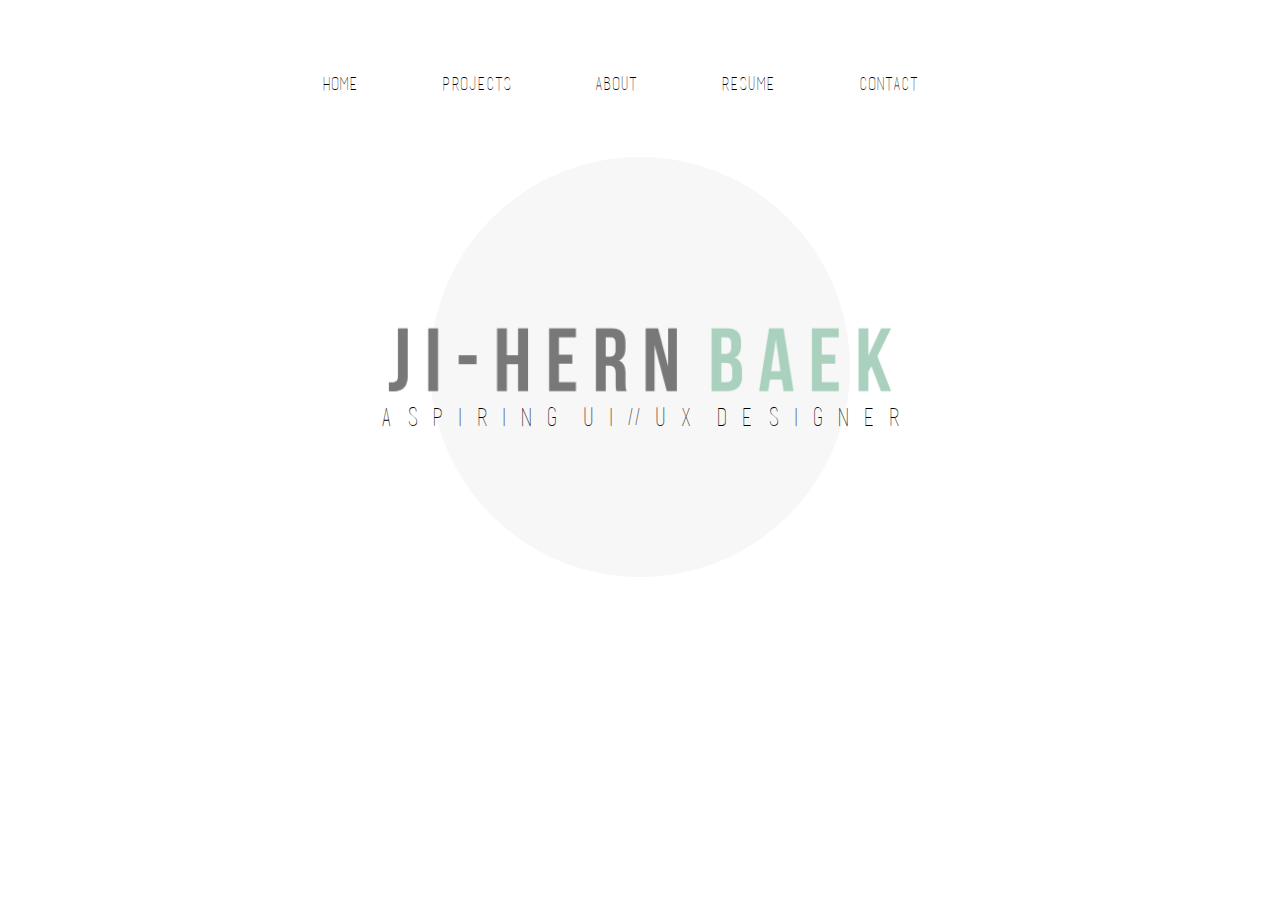
<file: index.html>
<!DOCTYPE html>
<html>
<head>
	<link rel = "stylesheet" type = "text/css" href = "Style/style.css">
	<link href='http://www.dafont.com/basic-title-font.font' rel='stylesheet' type='text/css'>
	<link href='http://www.dafont.com/bebas-neue.font' rel='stylesheet' type='text/css'>
	<title>Ji-hern Baek - UI/UX Designer</title>
</head>
<body>

<div id = "navi">
	<ul>
		<li><a href="index.html" id = "Home">HOME</a></li>
		<li><a href="Projects/projects.html" id = "Projects">PROJECTS</a></li>
		<li><a href="About/about.html" id = "About">ABOUT</a></li>
		<li><a href="https://dochub.com/ji-hernbaek/VbPpJe/ji-hern_resume?mode=view" target="_blank" id = "Resume">RESUME</a></li>
		<li><a href="mailto:jgbaek@berkeley.edu" id = "Contact">CONTACT</a></li>
	</ul>
</div>

<div id = "center-piece">
	<div id = "name">
<!-- 		<h1 id = "first-name">J i - h e r n</h1>
		<h1 id = "last-name">B a e k </h1> -->
		<img id = "name-img" src="name.png">
	</div>
	<div id = "description">
		<p id = "d1">A S P I R I N G</p>
		<p id = "d2">U I // U X</p>	
		<p id = "d3">D E S I G N E R</p>
	</div>
	<div id = "circle"></div>
</div>

</body>
</html>
</file>
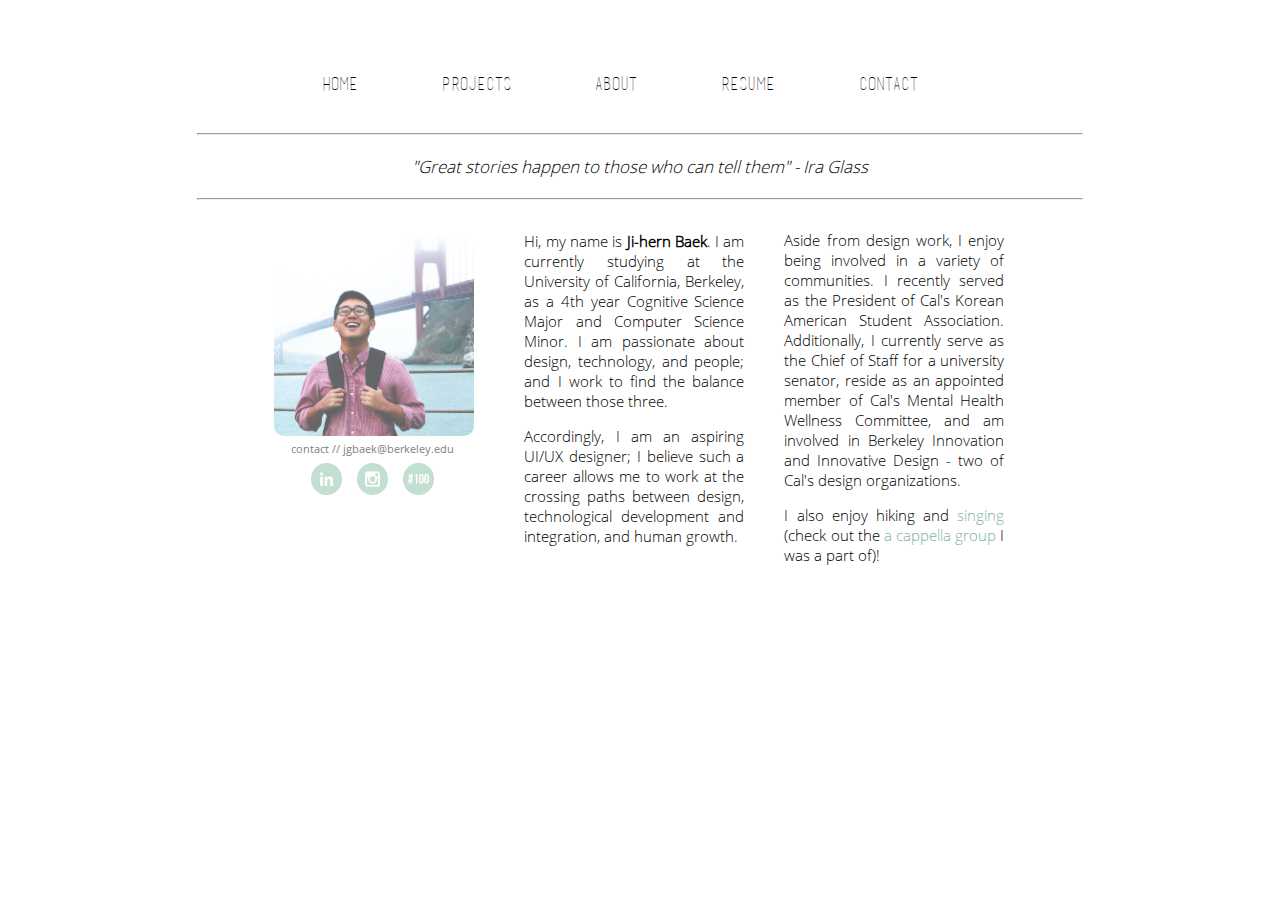
<file: About/about.html>
<!DOCTYPE html>
<html>
<head>
	<link rel = "stylesheet" type = "text/css" href = "../Style/style.css">
	<title>Ji-hern Baek - About</title>
</head>
<body>

<div id = "navi">
	<ul>
		<li><a href="http://www.jihern.com" id = "Home">HOME</a></li>
		<li><a href="../Projects/projects.html" id = "Projects">PROJECTS</a></li>
		<li><a href="../About/about.html" id = "About">ABOUT</a></li>
		<li><a href="https://dochub.com/ji-hernbaek/VbPpJe/ji-hern_resume?mode=view" target="_blank" id = "Resume">RESUME</a></li>
		<li><a href="mailto:jgbaek@berkeley.edu" id = "Contact">CONTACT</a></li>
	</ul>

<hr class="line-1">
<p id="quote"><i>"Great stories happen to those who can tell them" - Ira Glass</i></p>
<hr class="line-2">
<div id = "about-me">
	<div id = "socialmedia">
		<img id = "profile-picture" src = "../About/portfolio.png">
		<p id="contact">contact // jgbaek@berkeley.edu</p>		
		<a target="_blank" href="https://www.linkedin.com/in/jihernbaek"><img id = "linkedin" src = "../About/LinkedIn.png"></a>
		<a target="_blank" href="https://instagram.com/jihern"><img id = "instagram" src = "../About/Instagram.png"></a>
		<a target="_blank" href="https://instagram.com/jbaek100"><img id = "instagram-2" src = "../About/Instagram-2.png"></a>
	</div>	
	<p id = "column-11">Hi, my name is <strong>Ji-hern Baek</strong>. I am currently studying at the University of California, Berkeley, as a 4th year Cognitive Science Major and Computer Science Minor. I am passionate about design, technology, and people; and I work to find the balance between those three.</p>
	<p id = "column-12">Accordingly, I am an aspiring UI/UX designer; I believe such a career allows me to work at the crossing paths between design, technological development and integration, and human growth.</p>
	<p id = "column-21">Aside from design work, I enjoy being involved in a variety of communities. I recently served as the President of Cal's Korean American Student Association. Additionally, I currently serve as the Chief of Staff for a university senator, reside as an appointed member of Cal's Mental Health Wellness Committee, and am involved in Berkeley Innovation and Innovative Design - two of Cal's design organizations.</p>
	<p id = "column-22">I also enjoy hiking and <a target="_blank" href="https://youtube.com/baekversion">singing</a> (check out the <a target="_blank" href="https://www.facebook.com/artistsinresonanceacappella?fref=ts">a cappella group</a> I was a part of)!</p>
</div>

</body>
</html>
</file>
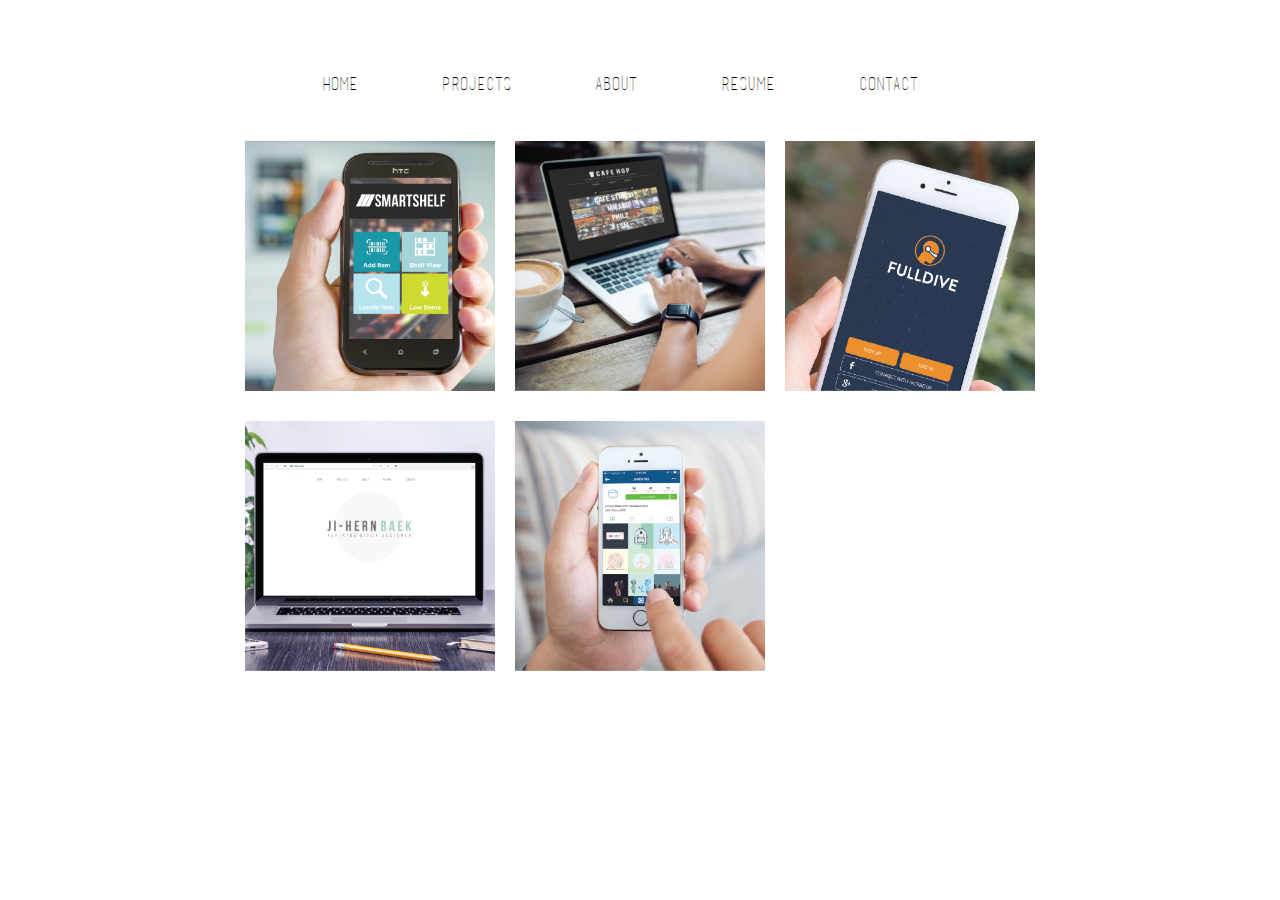
<file: Projects/projects.html>
<!DOCTYPE html>
<html>
<head>
	<link rel = "stylesheet" type = "text/css" href = "../Style/style.css">
	<link href='http://www.dafont.com/basic-title-font.font' rel='stylesheet' type='text/css'>
	<link href='http://www.dafont.com/bebas-neue.font' rel='stylesheet' type='text/css'>
	<script language="javascript" type="text/javascript" src="../Scripts/jquery-2.1.4.js"></script>
	<script src="../Scripts/script.js"></script>

	<title>Ji-hern Baek - Projects</title>
</head>
<body>

<div id = "navi">
	<ul>
		<li><a href="http://www.jihern.com" id = "Home">Home</a></li>
		<li><a href="../Projects/projects.html" id = "Projects">Projects</a></li>
		<li><a href="../About/about.html" id = "About">About</a></li>
		<li><a href="https://dochub.com/ji-hernbaek/VbPpJe/ji-hern_resume?mode=view" target="_blank" id = "Resume">Resume</a></li>
		<li><a href="mailto:jgbaek@berkeley.edu" id = "Contact">Contact</a></li>
	</ul>
</div>

<div id="projects-1">
 	<div class = "image-wrapper3">
 		<a id ="SmartShelf-link" href="../Projects/Templates/smartshelf.html"><img id = "SmartShelf" src = "../Projects/SmartShelf.png"><div id="text-smart">SmartShelf<p class="descriptor">UX Design, Interaction Design</p></div></a>
 	</div>
 	<div class = "image-wrapper2">
 		<a id ="CafeHop-link" href="../Projects/Templates/cafehop.html"><img id = "CafeHop" src = "../Projects/CafeHop.png"><div id="text-cafe">Cafe Hop<p class="descriptor">UX Design, Front End Development</p></div></a>
 	</div>
 	<div class = "image-wrapper1">
 		<a id ="fulldive-link" href="../Projects/Templates/fulldive.html"><img id = "Fulldive" src = "../Projects/Fulldive.png"><div id ="text-full">FullDive<p class="descriptor">UX Design, Visual Design</p></div></a>
 	</div>
 	<div class = "image-wrapper5">
 		<a id ="personal-link" href="../Projects/Templates/personal.html"><img id = "personal" src = "../Projects/Website.png"><div id="text-personal">Portfolio<p class="descriptor">UX Design, Front End Development</p></div></a>
 	</div>
	<div class = "image-wrapper4">
 		<a id ="100day-link" href="../Projects/Templates/days.html"><img id = "100day" src = "../Projects/100Day.png"><div id="text-100">100Day<p class="descriptor">Visual Design</p></div></a>
 	</div> 	
</div>


</body>
</html>
</file>
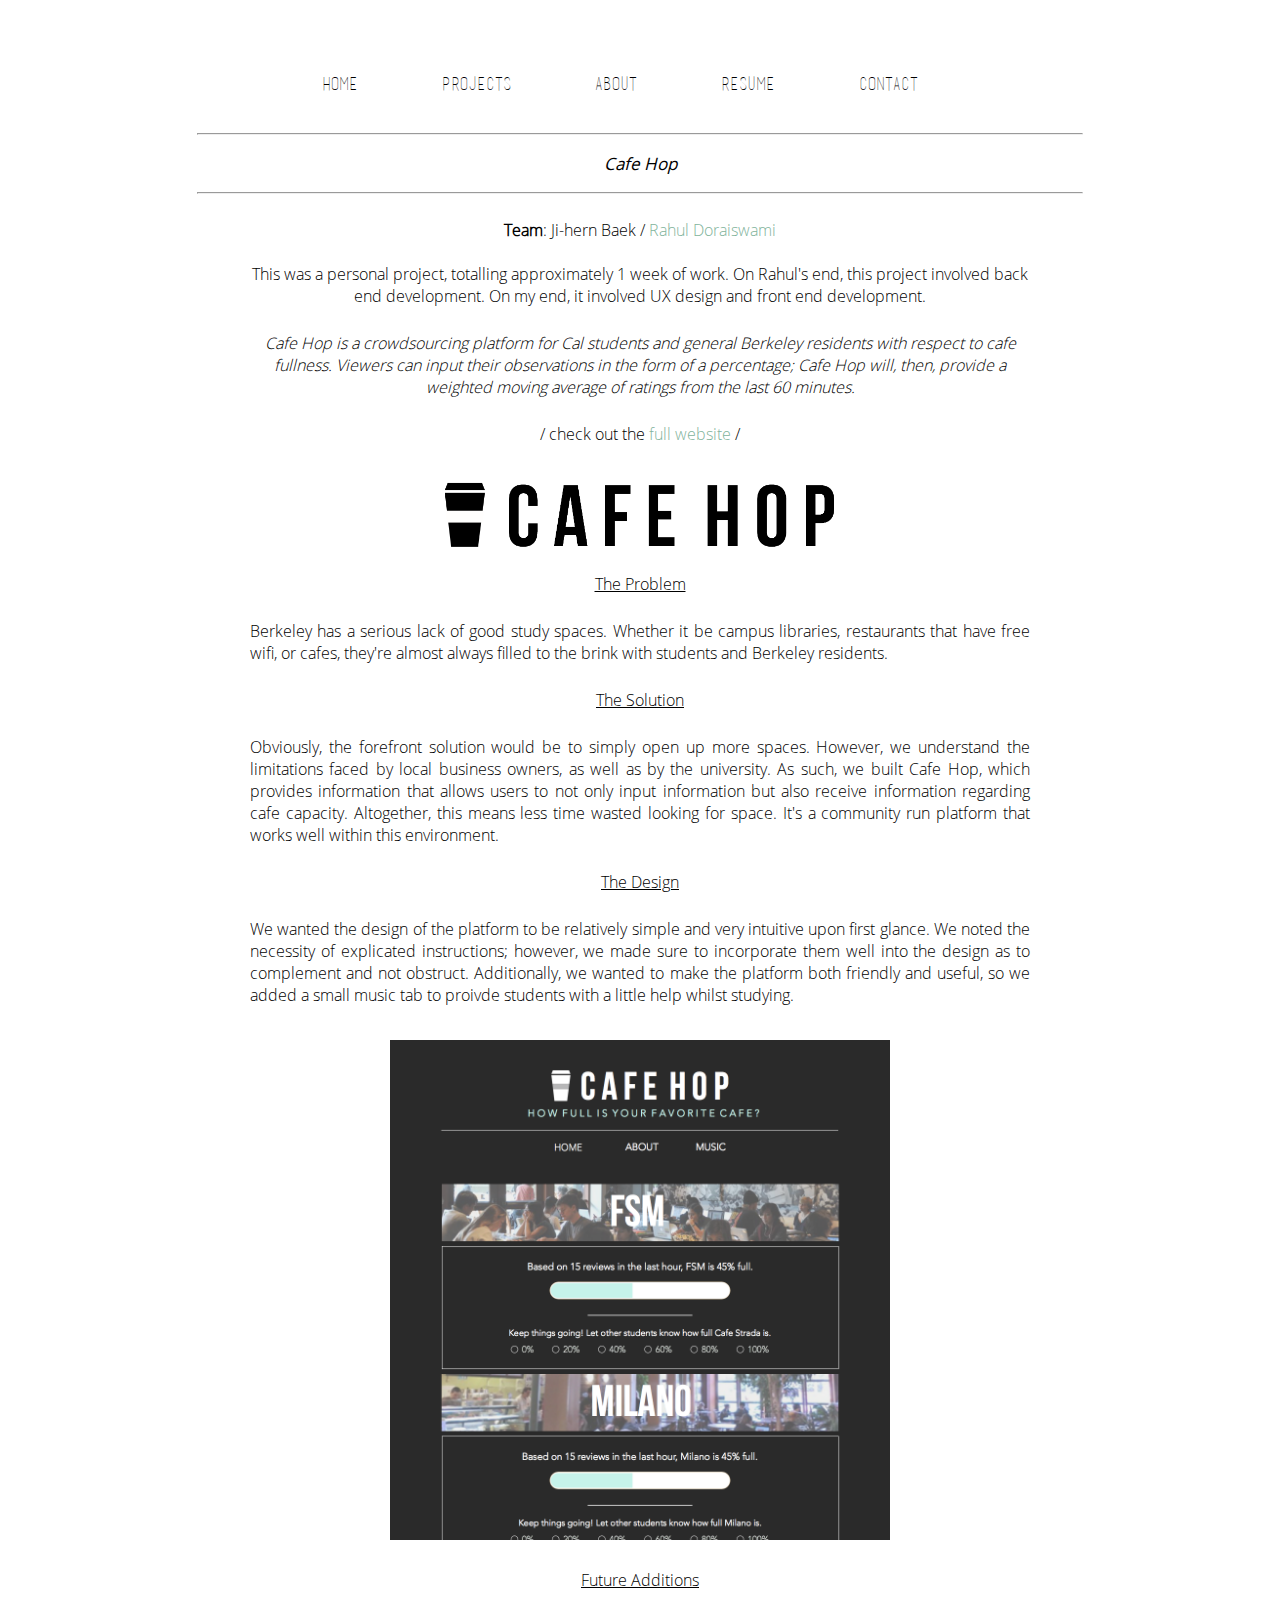
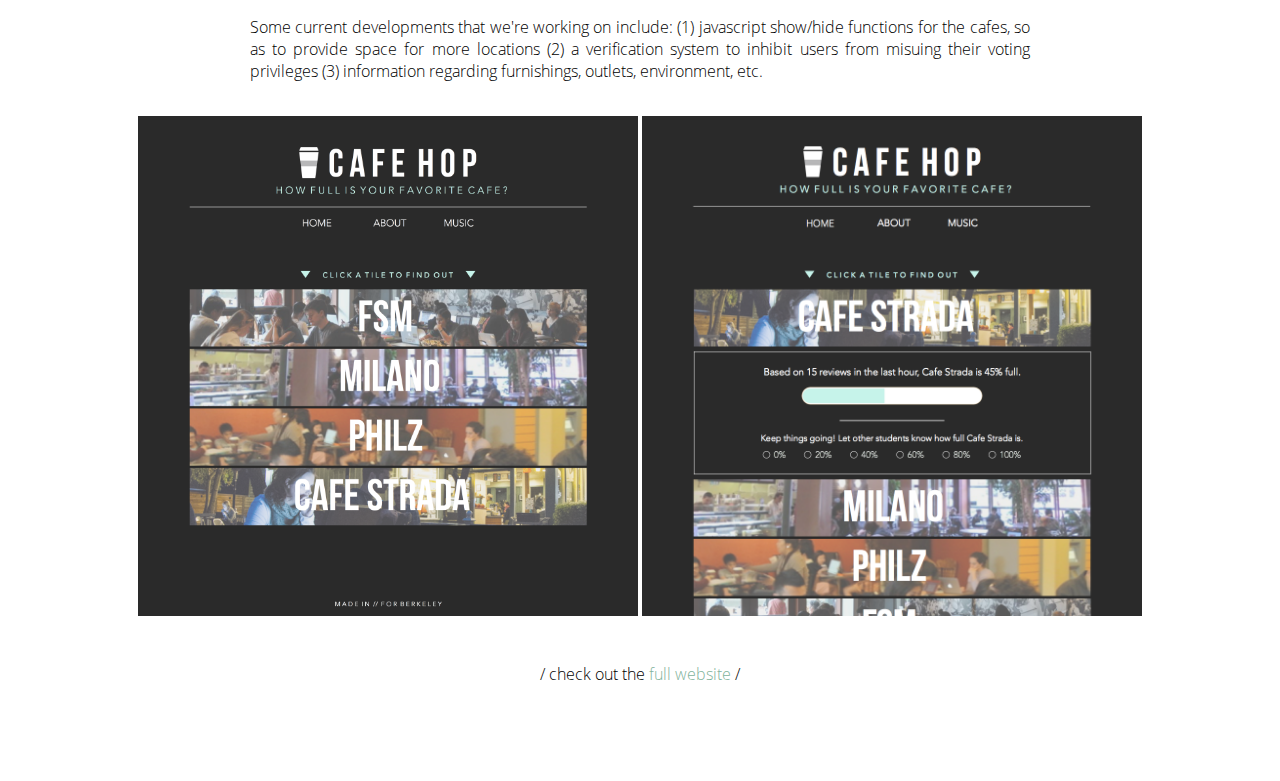
<file: Projects/Templates/cafehop.html>
<!DOCTYPE html>
<html>
<head>
	<link rel = "stylesheet" type = "text/css" href = "../../Style/style.css">
	<link href='http://www.dafont.com/basic-title-font.font' rel='stylesheet' type='text/css'>
	<link href='http://www.dafont.com/bebas-neue.font' rel='stylesheet' type='text/css'>
	<title>Ji-hern Baek - Cafe Hop</title>
</head>
<body>

<div id = "navi">
	<ul>
		<li><a href="http://www.jihern.com" id = "Home">Home</a></li>
		<li><a href="../../Projects/projects.html" id = "Projects">Projects</a></li>
		<li><a href="../../About/about.html" id = "About">About</a></li>
		<li><a href="https://dochub.com/ji-hernbaek/VbPpJe/ji-hern_resume?mode=view" target="_blank" id = "Resume">RESUME</a></li>
		<li><a href="mailto:jgbaek@berkeley.edu" id = "Contact">Contact</a></li>
	</ul>
</div>
<!-- 
<div class = "back">
	<a class ="back-button" href ="../../Projects/projects.html">BACK</a>
</div>
 -->

<hr class="line-1">
<!--  	<a class="back-link" href="../../Projects/projects.html">back</a>	
 --> 	<p class="project-title"><i>Cafe Hop</i></p>
<hr class="line-2">

<p class="body-cafe"><b>Team</b>: Ji-hern Baek / <a target="_blank" href="https://www.linkedin.com/in/rahuldoraiswami">Rahul Doraiswami</a><br><br>This was a personal project, totalling approximately 1 week of work. On Rahul's end, this project involved back end development. On my end, it involved UX design and front end development.</p>
<p class="body-cafe"><i>Cafe Hop is a crowdsourcing platform for Cal students and general Berkeley residents with respect to cafe fullness. Viewers can input their observations in the form of a percentage; Cafe Hop will, then, provide a weighted moving average of ratings from the last 60 minutes.</i></p>

<p class="body-cafe">/ check out the <a target="_blank" href="http://www.cafehopberkeley.com">full website</a> /</p>

<br>
<div id="product-shot">
	<img class ="ch-shots-1" src="../Templates/Images/Cafe Hop Logo.png">
</div>

<p class="body-cafe"><u>The Problem</u></p>
<p class="body-cafe2">Berkeley has a serious lack of good study spaces. Whether it be campus libraries, restaurants that have free wifi, or cafes, they're almost always filled to the brink with students and Berkeley residents.</p>

<p class="body-cafe"><u>The Solution</u></p>
<p class="body-cafe2">Obviously, the forefront solution would be to simply open up more spaces. However, we understand the limitations faced by local business owners, as well as by the university. As such, we built Cafe Hop, which provides information that allows users to not only input information but also receive information regarding cafe capacity. Altogether, this means less time wasted looking for space. It's a community run platform that works well within this environment.</p>

<p class="body-cafe"><u>The Design</u></p>
<p class="body-cafe2">We wanted the design of the platform to be relatively simple and very intuitive upon first glance. We noted the necessity of explicated instructions; however, we made sure to incorporate them well into the design as to complement and not obstruct. Additionally, we wanted to make the platform both friendly and useful, so we added a small music tab to proivde students with a little help whilst studying.</p>
<br>
<div id="product-shot">
	<img class ="ch-shots" src="../Templates/Images/Cafe Hop Current.png">
</div>

<p class="body-cafe"><u>Future Additions</u></p>
<p class="body-cafe2">Some current developments that we're working on include: (1) javascript show/hide functions for the cafes, so as to provide space for more locations (2) a verification system to inhibit users from misuing their voting privileges (3) information regarding furnishings, outlets, environment, etc.</p>
<br>
<div id="product-shot">
	<img class ="ch-shots" src="../Templates/Images/Cafe Hop Future 1.png">
	<img class ="ch-shots" src="../Templates/Images/Cafe Hop Future 2.png">
</div>

<br>
<p class="body-cafe">/ check out the <a target="_blank" href="http://www.cafehopberkeley.com">full website</a> /</p>

<br><br><br><br>

</body>
</html>
</file>
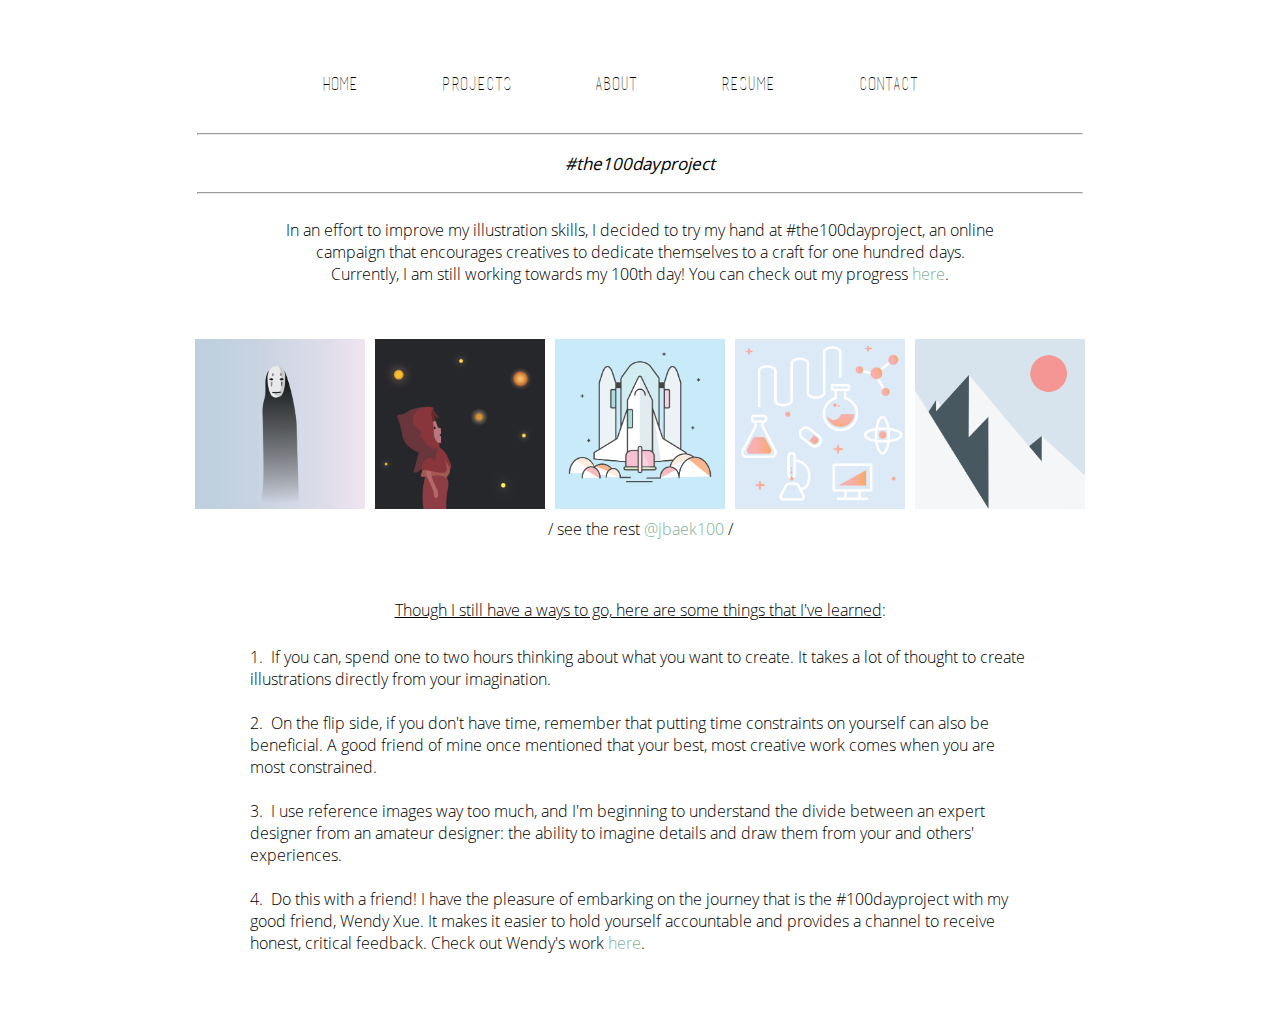
<file: Projects/Templates/days.html>
<!DOCTYPE html>
<html>
<head>
	<link rel = "stylesheet" type = "text/css" href = "../../Style/style.css">
	<link href='http://www.dafont.com/basic-title-font.font' rel='stylesheet' type='text/css'>
	<link href='http://www.dafont.com/bebas-neue.font' rel='stylesheet' type='text/css'>
	<title>Ji-hern Baek - 100day</title>
</head>
<body>

<div id = "navi">
	<ul>
		<li><a href="http://www.jihern.com" id = "Home">Home</a></li>
		<li><a href="../../Projects/projects.html" id = "Projects">Projects</a></li>
		<li><a href="../../About/about.html" id = "About">About</a></li>
		<li><a href="https://dochub.com/ji-hernbaek/VbPpJe/ji-hern_resume?mode=view" target="_blank" id = "Resume">RESUME</a></li>
		<li><a href="mailto:jgbaek@berkeley.edu" id = "Contact">Contact</a></li>
	</ul>
</div>
<!-- 
<div class = "back">
	<a class ="back-button" href ="../../Projects/projects.html">BACK</a>
</div>
 -->

<hr class="line-1">
<!--  	<a class="back-link" href="../../Projects/projects.html">back</a>	
 --> 	<p class="project-title"><i>#the100dayproject</i></p>
<hr class="line-2">

<p class="body-100">In an effort to improve my illustration skills, I decided to try my hand at #the100dayproject, an online campaign that encourages creatives to dedicate themselves to a craft for one hundred days. Currently, I am still working towards my 100th day! You can check out my progress <a target="_blank" href="https://www.instagram.com/jbaek100">here</a>.</p>
<br>

<div id="picture-row">
	<a target="_blank" href="https://instagram.com/p/7T4j68tWLz/"><img class ="pictures-100" src="../Templates/Images/No Face.png"></a>
	<a target="_blank" href="https://instagram.com/p/7ZHvv8NWKt/"><img class ="pictures-100" src="../Templates/Images/Grave of the Fireflies.png"></a>
	<a target="_blank" href="https://instagram.com/p/7r1QxgtWHX/"><img class ="pictures-100" src="../Templates/Images/Rocket.png"></a>
	<a target="_blank" href="https://instagram.com/p/74qolotWFu/"><img class ="pictures-100" src="../Templates/Images/STEM.png"></a>
	<a target="_blank" href="https://instagram.com/p/77OiE1NWIU/"><img class ="pictures-100" src="../Templates/Images/Mountains.png"></a>
</div>

<p id="see-more">/ see the rest <a target="_blank" href="https://www.instagram.com/jbaek100">@jbaek100</a> /</p>
<br>
<p class="body-100"><u>Though I still have a ways to go, here are some things that I've learned</u>:</p>
<p class="body-200">1.&nbsp; If you can, spend one to two hours thinking about what you want to create. It takes a lot of thought to create illustrations directly from your imagination.
<br><br>2.&nbsp; On the flip side, if you don't have time, remember that putting time constraints on yourself can also be beneficial. A good friend of mine once mentioned that your best, most creative work comes when you are most constrained.
<br><br>3.&nbsp; I use reference images way too much, and I'm beginning to understand the divide between an expert designer from an amateur designer: the ability to imagine details and draw them from your and others' experiences.
<br><br>4.&nbsp; Do this with a friend! I have the pleasure of embarking on the journey that is the #100dayproject with my good friend, Wendy Xue. It makes it easier to hold yourself accountable and provides a channel to receive honest, critical feedback. Check out Wendy's work <a target="_blank" href="https://www.instagram.com/wxue100">here</a>.
	<br><br><br><br>
</p>


</body>
</html>
</file>
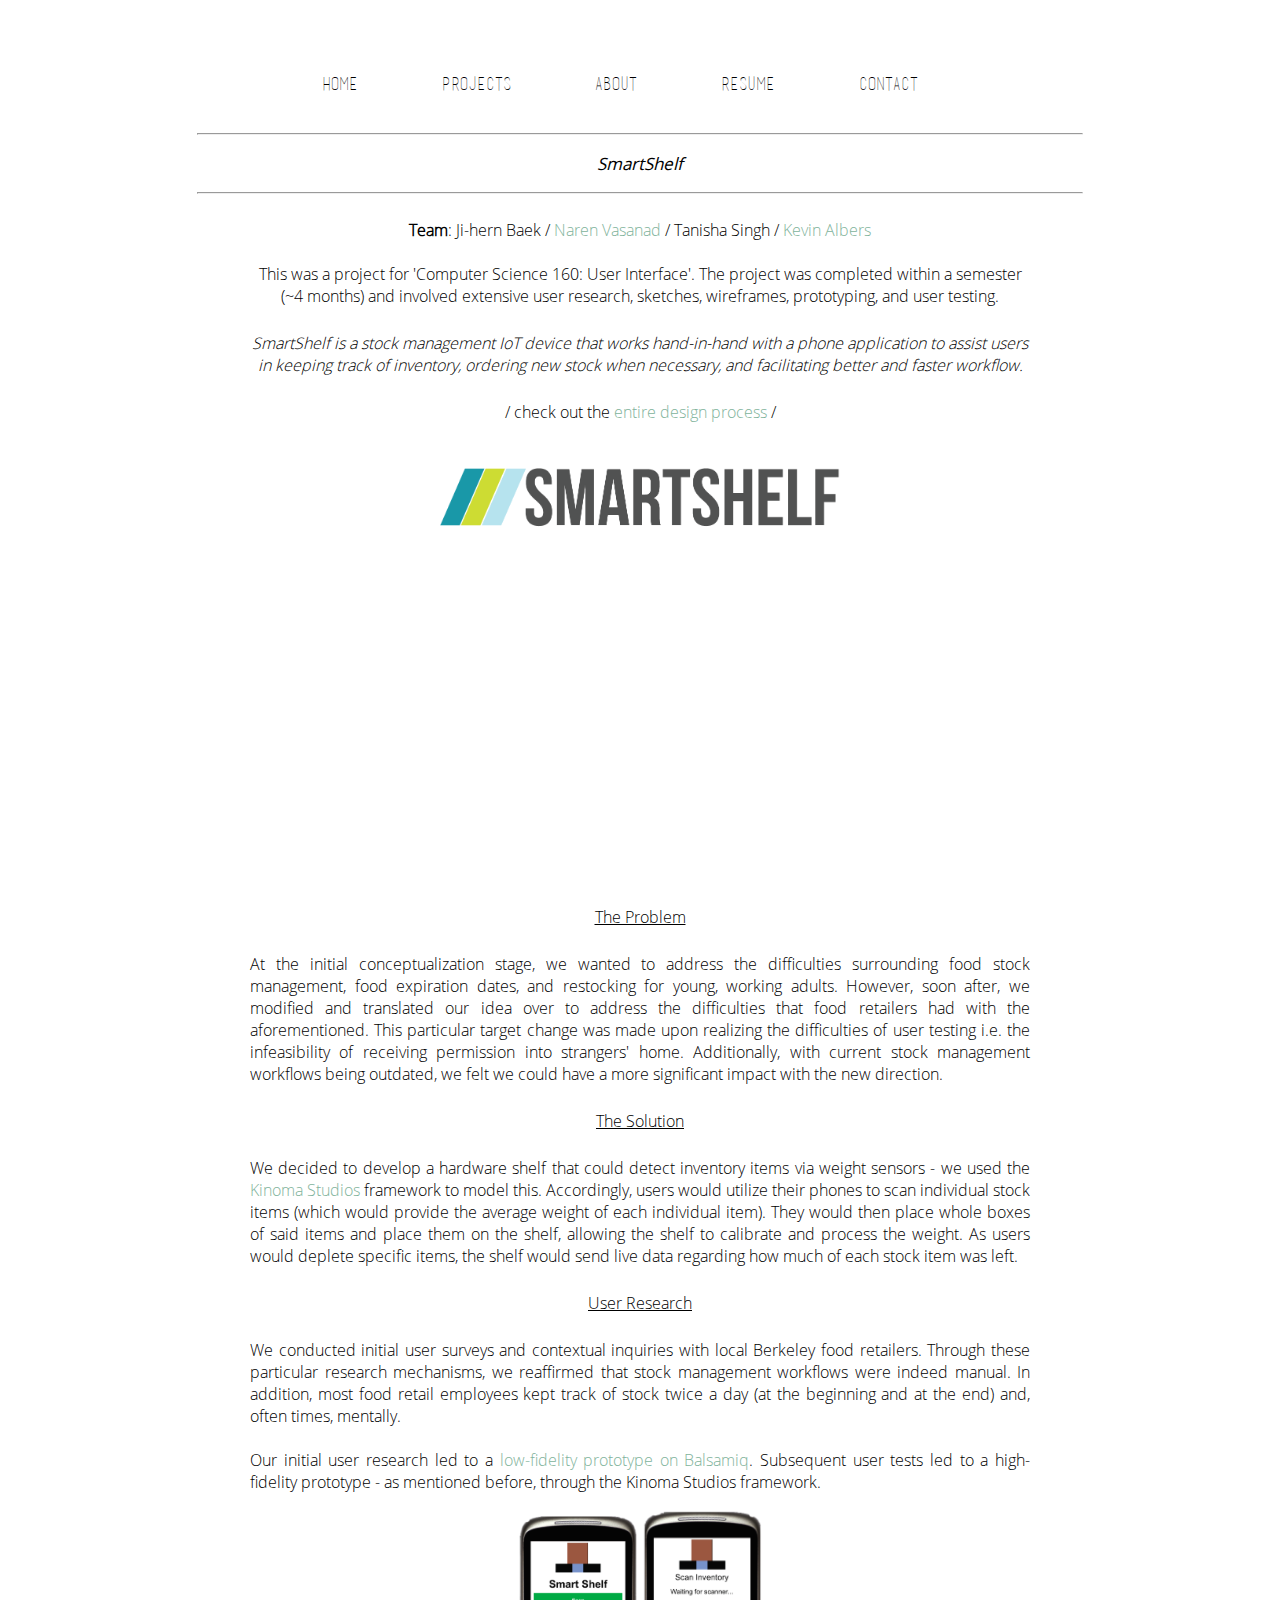
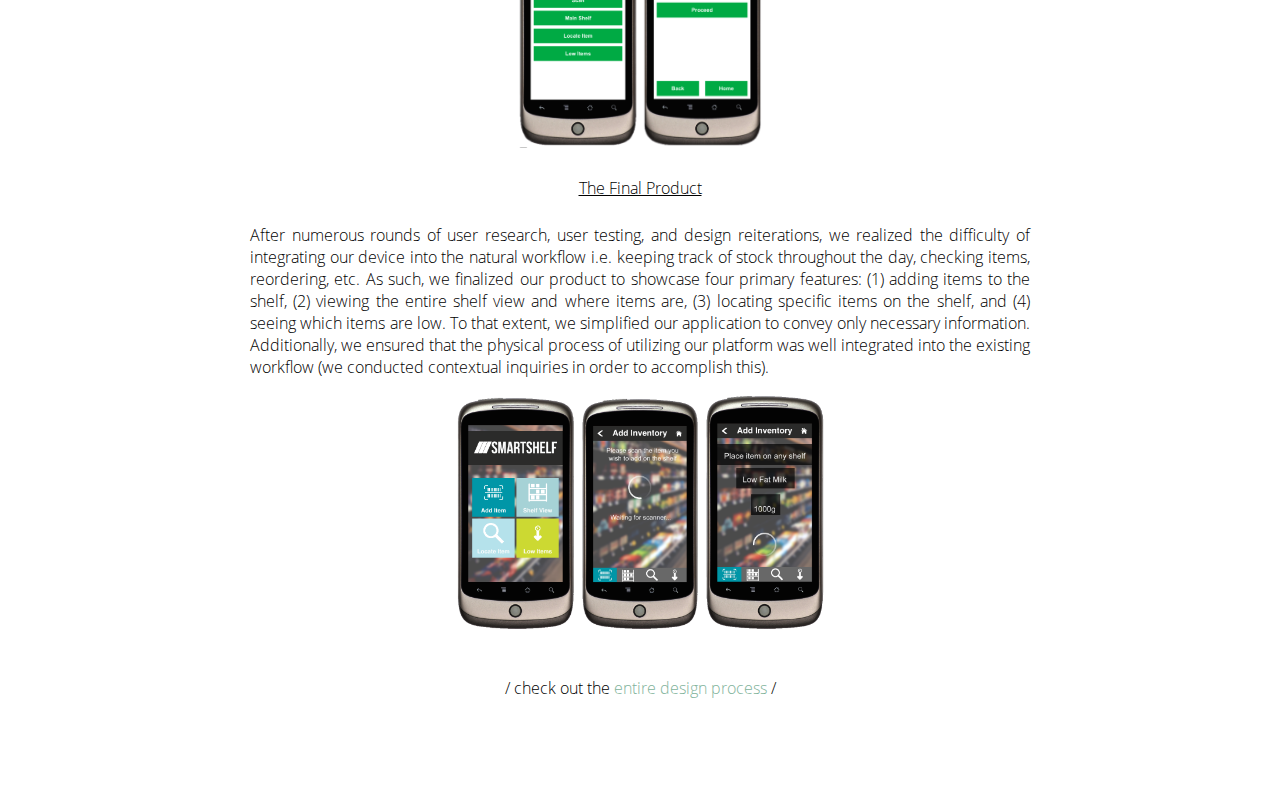
<file: Projects/Templates/smartshelf.html>
<!DOCTYPE html>
<html>
<head>
	<link rel = "stylesheet" type = "text/css" href = "../../Style/style.css">
	<link href='http://www.dafont.com/basic-title-font.font' rel='stylesheet' type='text/css'>
	<link href='http://www.dafont.com/bebas-neue.font' rel='stylesheet' type='text/css'>
	<title>Ji-hern Baek - SmartShelf</title>
</head>
<body>

<div id = "navi">
	<ul>
		<li><a href="http://www.jihern.com" id = "Home">Home</a></li>
		<li><a href="../../Projects/projects.html" id = "Projects">Projects</a></li>
		<li><a href="../../About/about.html" id = "About">About</a></li>
		<li><a href="https://dochub.com/ji-hernbaek/VbPpJe/ji-hern_resume?mode=view" target="_blank" id = "Resume">RESUME</a></li>
		<li><a href="mailto:jgbaek@berkeley.edu" id = "Contact">Contact</a></li>
	</ul>
</div>

<hr class="line-1">
	<p class="project-title"><i>SmartShelf</i></p>
<hr class="line-2">

<p class="body-smart"><b>Team</b>: Ji-hern Baek / <a target="_blank" href="https://www.linkedin.com/in/narenvasanad">Naren Vasanad</a> / Tanisha Singh / <a target="_blank" href="https://www.linkedin.com/in/kevalbers">Kevin Albers</a><br><br>This was a project for 'Computer Science 160: User Interface'. The project was completed within a semester (~4 months) and involved extensive user research, sketches, wireframes, prototyping, and user testing.</p>
<p class="body-smart"><i>SmartShelf is a stock management IoT device that works hand-in-hand with a phone application to assist users in keeping track of inventory, ordering new stock when necessary, and facilitating better and faster workflow.</i></p>
<p class="body-smart">/ check out the <a target="_blank" href="../Templates/Images/Infographic.pdf">entire design process</a> /</p>
<br>

<div id ="ss-container"><img id ="ss-logo" src="../Templates/Images/SS Logo.png"></div>
<br>
<div class="video">
	<iframe width="450" height="315" src="https://www.youtube.com/embed/tXH1l2Hbcx8" frameborder="0" allowfullscreen></iframe>
</div>

<p class="body-smart"><u>The Problem</u></p>
<p class="body-smart2">At the initial conceptualization stage, we wanted to address the difficulties surrounding food stock management, food expiration dates, and restocking for young, working adults. However, soon after, we modified and translated our idea over to address the difficulties that food retailers had with the aforementioned. This particular target change was made upon realizing the difficulties of user testing i.e. the infeasibility of receiving permission into strangers' home. Additionally, with current stock management workflows being outdated, we felt we could have a more significant impact with the new direction.</p>

<p class="body-smart"><u>The Solution</u></p>
<p class="body-smart2">We decided to develop a hardware shelf that could detect inventory items via weight sensors - we used the <a target="_blank" href="http://kinoma.com">Kinoma Studios</a>  framework to model this. Accordingly, users would utilize their phones to scan individual stock items (which would provide the average weight of each individual item). They would then place whole boxes of said items and place them on the shelf, allowing the shelf to calibrate and process the weight. As users would deplete specific items, the shelf would send live data regarding how much of each stock item was left.</p>


<p class="body-smart"><u>User Research</u></p>
<p class="body-smart2">We conducted initial user surveys and contextual inquiries with local Berkeley food retailers. Through these particular research mechanisms, we reaffirmed that stock management workflows were indeed manual. In addition, most food retail employees kept track of stock twice a day (at the beginning and at the end) and, often times, mentally.<br><br> Our initial user research led to a <a target="_blank" href="../Templates/Images/Balsamiq.pdf">low-fidelity prototype on Balsamiq</a>. Subsequent user tests led to a high-fidelity prototype - as mentioned before, through the Kinoma Studios framework.</p>

<div id="product-shot">
	<img class ="ss-shots" src="../Templates/Images/Old 1.png">
	<img class ="ss-shots" src="../Templates/Images/Old 2.png">
</div>

<p class="body-smart"><u>The Final Product</u></p>
<p class="body-smart2">After numerous rounds of user research, user testing, and design reiterations, we realized the difficulty of integrating our device into the natural workflow i.e. keeping track of stock throughout the day, checking items, reordering, etc. As such, we finalized our product to showcase four primary features: (1) adding items to the shelf, (2) viewing the entire shelf view and where items are, (3) locating specific items on the shelf, and (4) seeing which items are low. To that extent, we simplified our application to convey only necessary information. Additionally, we ensured that the physical process of utilizing our platform was well integrated into the existing workflow (we conducted contextual inquiries in order to accomplish this).</p>

<div id="product-shot">
	<img class ="ss-shots" src="../Templates/Images/New 1.png">
	<img class ="ss-shots" src="../Templates/Images/New 2.png">
	<img class ="ss-shots" src="../Templates/Images/New 3.png">
<br><br>
<p class="body-smart">/ check out the <a target="_blank" href="../Images/Templates/Images/Infographic.pdf">entire design process</a> /</p>
<br><br><br><br>
</div>
</body>
</html>
</file>
<file: Style/style.css>
@font-face {
	font-family: 'basictitlefont';
	src: url(../Fonts/basictitlefont.ttf);
}

@font-face {
font-family: 'basictitlefont';
src: url(../Fonts/basictitlefont.eot);
}

@font-face {
	font-family: 'BebasNeue';
	src: url(../Fonts/BebasNeue.ttf);
}

@font-face {
font-family: 'BebasNeue';
src: url(../Fonts/BebasNeue.eot);
}

@font-face {
	font-family: 'Open Sans';
	src: url(../Fonts/OpenSans-Regular.ttf);
}

@font-face {
font-family: 'Open Sans';
src: url(../Fonts/OpenSans-Regular.eot);
}

@font-face {
	font-family: 'Open Sans Light';
	src: url(../Fonts/OpenSans-Light.ttf);
}

@font-face {
font-family: 'Open Sans Light';
src: url(../Fonts/OpenSans-Light.eot);
}

a:hover{
	cursor: pointer;
}

/*-------NAVIGATION BAR-------*/
#navi {	
	text-align: center;
	margin-top: 30px;
	padding-top: 30px;
}

#navi li {
	display: inline;
	padding-left: 0px;
	padding-right: 80px;
	font-family: 'basictitlefont';
	font-size: 18px;
}

#navi a{
	text-decoration: none; 
	color: black;
}

#navi a:hover{
	color: #AAD0BE;
}

/*-------HOME-------*/
/* CENTER PIECE */
#center-piece {
	text-align: center;
    -webkit-animation: fadein 1s; /* Safari, Chrome and Opera > 12.1 */
    -moz-animation: fadein 1s; /* Firefox < 16 */
    -ms-animation: fadein 1s; /* Internet Explorer */
    -o-animation: fadein 1s; /* Opera < 12.1 */
    animation: fadein 1s;
}

@keyframes fadein {
    from { opacity: 0; }
    to   { opacity: 1; }
}

/* Firefox < 16 */
@-moz-keyframes fadein {
    from { opacity: 0; }
    to   { opacity: 1; }
}

/* Safari, Chrome and Opera > 12.1 */
@-webkit-keyframes fadein {
    from { opacity: 0; }
    to   { opacity: 1; }
}

/* Internet Explorer */
@-ms-keyframes fadein {
    from { opacity: 0; }
    to   { opacity: 1; }
}

/* Opera < 12.1 */
@-o-keyframes fadein {
    from { opacity: 0; }
    to   { opacity: 1; }
}

/* NAME */

#center-piece h1 {
	display: inline;
	font-family: 'BebasNeue';
	padding-top: 100px;
	font-size: 87px;
	padding-left: 10px;
	padding-right: 10px;
}

#name {
	margin-top: 220px;
}

#first-name{
	color: #777777;
}

#last-name{
	color: #AAD0BE;
}

#name-img{
	width: 504px;
	margin-bottom: 6px;
}

/* DESCRIPTION */

#center-piece p {
	display: inline;
	font-family: 'basictitlefont';
	font-size: 25px;
	padding-left: 10px;
	padding-right: 10px;
}

#description {
	margin-top: -10px;
}

/* CIRCLE */

#circle {
	width:420px;
	height:420px;
	border-radius:250px;
	margin-top: -275px;
	margin-left: auto;
	margin-right: auto;
	background:#F7F7F7;
}

/*-------ABOUT-------*/
.line-1{
	margin-top: 3%;
	width: 70%;
}

#quote{
	font-family: 'Open Sans Light';
	margin: 20px;
	font-size: 17px;
}

.line-2{
	width: 70%;
}

#about-me{
	position: block;
	width: 1050px;
	margin-left: 10%;
  	margin-top: -1%;
}

#profile-picture{
	display: block;	
	width: 200px;
	float: left;
	margin-top: 3.9%;
	margin-left: 140px;
	border-radius: 10px;  	
}

#contact{
	font-family: 'Open Sans';
	color: grey;	
	font-size: 11px;
	float: left;
	margin-left: -183px;
	margin-top: 246px;
}

#linkedin{
	width: 3%;
	margin-left: -87%;
	margin-top: 25.5%;
}

#instagram{
	width: 3%;
	margin-left: 1%;
}

#instagram-2{
	width: 3%;
	margin-left: 1%;	
}

#column-11{
	width: 220px;
	font-family: 'Open Sans Light';
	font-size: 15px;
	text-align: justify;
	margin-top: -25.5%;
	margin-left: 390px;
}

#column-12{
	width: 220px;
	font-family: 'Open Sans Light';
	font-size: 15px;
	text-align: justify;
	margin-left: 390px;
}

#column-21{
	width: 220px;
	font-family: 'Open Sans Light';
	font-size: 15px;
	text-align: justify;
	margin-top: -31.5%;
	margin-left: 650px;
}

#column-22{
	width: 220px;
	font-family: 'Open Sans Light';
	font-size: 15px;
	text-align: justify;
	margin-left: 650px;
}

#column-21 a{
	color: #81B39B;
}

#column-21 a:hover{
	color: #777777;
}

#column-22 a{
	color: #81B39B;
}

#column-22 a:hover{
	color: #777777;
}

/*-------PROJECTS-------*/

#projects-1{
	width: 810px;
	height: 600px;
	display: block;
	margin-right: auto;
	margin-left: auto;
}

#projects-1 img{
	width: 250px;
	float:left;
	padding-left: 10px;
	padding-right: 10px;
	padding-top: 30px;
}

.descriptor{
	font-size: 12px;
	font-family: 'Open Sans';	
	margin-top: -10px;
	color: #1E1E1E;
}

#text-smart {
   position: absolute;
   width: 250px;
   text-align: center;
   margin-left: 10px;
   margin-top: 120px;
   font-size: 50px;
   color: #1E1E1E;
   font-family: BebasNeue;
}

#text-cafe {
   position: absolute;
   width: 250px;
   text-align: center;
   margin-left: 285px;
   margin-top: 120px;   
   font-size: 50px;
   color: #1E1E1E;
   font-family: BebasNeue;
}

#text-full {
   position: absolute;
   width: 250px;
   text-align: center;
   margin-left: 552px;   
   margin-top: 120px;   
   font-size: 50px;
   color: #1E1E1E;
   font-family: BebasNeue;
}

#text-personal {
   position: absolute;
   width: 250px;
   text-align: center;
   margin-top: 400px;
   margin-left: 10px;
   font-size: 50px;   
   color: #1E1E1E;
   font-family: BebasNeue;
}

#text-100 {
   position: absolute;
   width: 250px;
   text-align: center;
   margin-top: 400px;
   margin-left: 285px;      
   font-size: 50px;
   color: #1E1E1E;
   font-family: BebasNeue;
}


/* #the100dayproject */
/*.back-link{
	font-family: 'Open Sans';
	font-size: 14px;
	font-weight: lighter;
	padding-left: 200px;
	position: relative;
	text-decoration: none;
	color: #81B39B;
}
*/
/*.back-link:hover{
	color: #777777;	
}
*/
.project-title{
	font-family: 'Open Sans';
	font-size: 17px;
/*	margin-left: 25%;
	position: relative;*/
	text-align: center;
}

.body-100{
	font-family: 'Open Sans Light';
	font-size: 16px;
	text-align: center;
	margin-left: auto;
	margin-right: auto;
	margin-top: 25px;
	width: 720px;
}

.body-200{
	font-family: 'Open Sans Light';
	font-size: 16px;
	text-align: left;
	margin-left: auto;
	margin-right: auto;
	margin-top: 25px;
	width: 780px;
}

.body-100 a{
	text-decoration: none;
	color: #81B39B;
}

.body-100 a:hover{
	color: #777777;
}

.body-200 a{
	text-decoration: none;
	color: #81B39B;
}

.body-200 a:hover{
	color: #777777;
}

.pictures-100{
	margin-top: 20px;
	width: 170px;
	margin-left: 3px;
	margin-right: 3px;
}

#see-more{
	font-family: 'Open Sans Light';
	font-size: 16px;
	text-align: center;
	margin-left: auto;
	margin-right: auto;
	margin-top: 5px;
	width: 780px;	
}

#see-more a{
	text-decoration: none;
	color: #81B39B;
}

#see-more a:hover{
	color: #777777;
}

#picture-row{
	text-align: center;
}

/* SmartShelf */
.body-smart{
	font-family: 'Open Sans Light';
	font-size: 16px;
	text-align: center;
	margin-left: auto;
	margin-right: auto;
	margin-top: 25px;
	width: 780px;
}

.body-smart a{
	text-decoration: none;
	color: #81B39B;
}

.body-smart a:hover{
	color: #777777;
}

.body-smart2{
	font-family: 'Open Sans Light';
	font-size: 16px;
	text-align: justify;
	margin-left: auto;
	margin-right: auto;
	margin-top: 25px;
	width: 780px;
}

.body-smart2 a{
	text-decoration: none;
	color: #81B39B;
}

.body-smart2 a:hover{
	color: #777777;
}

#ss-container{
	text-align: center;
}

#ss-logo{
	width: 400px;
	margin-left: auto;
	margin-right: auto;
}

#product-shot{
	text-align: center;
}

.ss-shots{
	width: 120px;
	margin-left: auto;
	margin-right: auto;
	text-align: center;
}

.video{
	text-align: center;
}

/* Cafe Hop */
.body-cafe {
	font-family: 'Open Sans Light';
	font-size: 16px;
	text-align: center;
	margin-left: auto;
	margin-right: auto;
	margin-top: 25px;
	width: 780px;
}

.body-cafe a{
	text-decoration: none;
	color: #81B39B;
}

.body-cafe a:hover{
	color: #777777;
}

.body-cafe2{
	font-family: 'Open Sans Light';
	font-size: 16px;
	text-align: justify;
	margin-left: auto;
	margin-right: auto;
	margin-top: 25px;
	width: 780px;
}

.ch-shots{
	width: 500px;
}

.ch-shots-1{
	width: 400px;
	margin-bottom: -10px;
}

/* Personal */
.body-personal{
	font-family: 'Open Sans Light';
	font-size: 16px;
	text-align: center;
	margin-left: auto;
	margin-right: auto;
	margin-top: 25px;
	width: 780px;
}

.body-personal2{
	font-family: 'Open Sans Light';
	font-size: 16px;
	text-align: justify;
	margin-left: auto;
	margin-right: auto;
	margin-top: 25px;
	width: 780px;
}

.personal-shots{
	width: 500px;
	text-align: center;
}

.personal-shots2{
	border: solid 1px grey;
	width: 300px;
	margin-left: auto;
	margin-right: auto;
}

.personal-shots3{
	border: solid 1px grey;
	width: 453px;
	margin-left: auto;
	margin-right: auto;
}

/* Personal */
.body-full{
	font-family: 'Open Sans Light';
	font-size: 16px;
	text-align: center;
	margin-left: auto;
	margin-right: auto;
	margin-top: 25px;
	width: 780px;	
}

.body-full2{
	font-family: 'Open Sans Light';
	font-size: 16px;
	text-align: center;
	margin-left: auto;
	margin-right: auto;
	margin-top: 25px;
	width: 780px;	
}

.body-full a{
	text-decoration: none;
	color: #81B39B;
}

.body-full a:hover{
	color: #777777;
}

#product-shot2{
	width: 458px;
	margin-left: auto;
	margin-right: auto;
}

.full-shots{
	width: 150px;
}

.full-shots2{
	width: 75px;
	margin-left: 4px;
	margin-right: 4px;
}

.full-shots3{
	width: 600px;
}

/*-------RESPONSIVE DESIGN-------*/
@media screen and (max-width: 1260px) {
	/* About */	
	#about-me{
		margin-left: 8%;
	}
}

@media screen and (max-width: 1200px) {
	/* About */	
	#about-me{
		margin-left: 6%;
	}
}

@media screen and (max-width: 1160px) {
	/* About */	
	#about-me{
		margin-left: 5%;
	}
}

@media screen and (max-width: 1130px) {
	/* About */	
	#about-me{
		margin-left: 4%;
	}
}

@media screen and (max-width: 1100px) {
	/* About */	
	#about-me{
		margin-left: 2%;
	}
}

@media screen and (max-width: 1060px) {
	/* About */	
	#about-me{
		margin-left: 0%;		
	}
}

@media screen and (max-width: 1060px) {
	/* About */	
	#about-me{
		margin-left: -1.5%;
	}
}

@media screen and (max-width: 980px) {
	/* About */	
	.line-1{
		width: 700px;
	}

	.line-2{
		width: 700px;
	}

	#about-me{
		margin-left: -3%;
	}
}

@media screen and (max-width: 980px) {
	/* About */	
	#about-me{
		margin-left: -4%;
	}
}

@media screen and (max-width: 940px) {
	/* About */	
	#about-me{
		margin-left: -6%;
	}

	.personal-shots2{
		width: 500px;
	}	
}

@media screen and (max-width: 900px) {
	/* About */	
	#about-me{
		margin-left: -8%;
	}

	.personal-shots2{
		width: 500px;
	}
}

@media screen and (max-width: 860px) {
	#name-img{
		width: 430px;
	}

	#circle{
		width:360px;
		height:360px;		
		margin-top: -240px;		
	}

	#center-piece #description p{
		font-size: 21px;
	}

	/* About */	
	#navi li{
		padding-right: 32px;
	}

	#about-me{
		margin-left: 2%;
	}

	#column-21{
		margin-top: 15px;
		margin-left: 390px;
	}

	#column-22{
		margin-left: 390px;
	}

	/* Projects */
	#projects-1{
		display: block;		
		width: 80%;
		margin-left: auto;
		margin-right: auto;
		width: 575px;
		height: 900px;
	}

	#projects-1 img{
		width: 250px;
		padding-left: 10px;
		padding-right: 10px;
		padding-top: 30px;	
	}

	#text-full {
	   position: absolute;
	   width: 250px;
	   text-align: center;
	   margin-top: 400px;
	   margin-left: 10px;
	   font-size: 50px;
	   color: #1E1E1E;
	   font-family: BebasNeue;
	}

	#text-personal {
	   position: absolute;
	   width: 250px;
	   text-align: center;
	   margin-top: 400px;
	   margin-left: 285px;  
	   font-size: 50px;   
	   color: #1E1E1E;
	   font-family: BebasNeue;
	}

	#text-100 {
	   position: absolute;
	   width: 250px;
	   text-align: center;
	   margin-top: 678px;
	   margin-left: 10px;      
	   font-size: 50px;
	   color: #1E1E1E;
	   font-family: BebasNeue;
	}	
}

@media screen and (max-width: 830px) {
	/* About */	
	#about-me{
		margin-left: 0%;
	}

	#column-21{
		margin-top: 15px;
		margin-left: 390px;
	}

	#column-22{
		margin-left: 390px;
	}

	.body-100{
		width: 680px;
	}

	.body-200{
		width: 700px;
	}

	.body-personal{
		width: 680px;
	}

	.body-personal2{
		width: 700px;
	}

}

@media screen and (max-width: 800px) {
	/* About */	
	#about-me{
		margin-left: -2%;
	}

	#column-21{
		margin-top: 15px;
		margin-left: 390px;
	}

	#column-22{
		margin-left: 390px;
	}

	.body-full{
		width: 550px;
	}

	.body-full2{
		width: 550px;
	}	

	.body-smart{
		width: 550px;
	}

	.body-smart2{
		width: 550px;
	}

}

@media screen and (max-width: 760px) {
	/* About */	
	#about-me{
		margin-left: -5%;
	}

	#column-21{
		margin-top: 15px;
		margin-left: 390px;
	}

	#column-22{
		margin-left: 390px;
	}

	.body-personal{
		width: 500px;
	}	

	.body-cafe{
		width: 650px;
	}

	.body-cafe2{
		width: 600px;
	}

}

@media screen and (max-width: 736px) {
	/* About */
	.line-1{
		width: 500px;
	}

	.line-2{
		width: 500px;
	}

	#about-me{
		margin-left: -7%;
	}

	#column-21{
		margin-top: 15px;
		margin-left: 390px;
	}

	#column-22{
		margin-left: 390px;
	}

	/* Projects */
	#projects-1{
		display: block;		
		margin-left: auto;
		margin-right: auto;
		width: 540px;
		height: 900px;
	}

	#projects-1 img{
		width: 250px;
		padding-left: 10px;
		padding-right: 10px;
		padding-top: 30px;	
	}

	#text-full {
	   position: absolute;
	   width: 250px;
	   text-align: center;
	   margin-top: 400px;
	   margin-left: 10px;
	   font-size: 50px;
	   color: #1E1E1E;
	   font-family: BebasNeue;
	}

	#text-personal {
	   position: absolute;
	   width: 250px;
	   text-align: center;
	   margin-top: 400px;
	   margin-left: 285px;  
	   font-size: 50px;   
	   color: #1E1E1E;
	   font-family: BebasNeue;
	}

	#text-100 {
	   position: absolute;
	   width: 250px;
	   text-align: center;
	   margin-top: 678px;
	   margin-left: 10px;      
	   font-size: 50px;
	   color: #1E1E1E;
	   font-family: BebasNeue;
	}

	#see-more{
		margin-left: -50px;
	}

	.body-100{
		width: 640px;
	}

	.body-200{
		width: 660px;
	}

	.body-personal{
		width: 640px;
	}

	.body-personal2{
		width: 660px;
	}


}

@media screen and (max-width: 700px) {
	/* About */	
	#about-me{
		margin-left: -9%;
	}

	#column-21{
		margin-top: 15px;
		margin-left: 390px;
	}

	#column-22{
		margin-left: 390px;
	}
}

@media screen and (max-width: 650px) {
	/* About */	
	#about-me{
		margin-left: -11%;
	}

	#column-21{
		margin-top: 15px;
		margin-left: 390px;
	}

	#column-22{
		margin-left: 390px;
	}

	#see-more{
		margin-left: -80px;
	}

	.body-100{
		width: 540px;
	}

	.body-200{
		width: 560px;
	}

	.body-personal{
		width: 540px;
	}

	.body-personal2{
		width: 560px;
	}

	.full-shots3{
		width: 500px;
	}		

	.body-cafe{
		width: 600px;
	}

	.body-cafe2{
		width: 550px;
	}	

}

@media screen and (max-width: 600px) {
	/* About */	
	#about-me{
		margin-left: -13%;
	}

	#column-21{
		margin-top: 15px;
		margin-left: 390px;
	}

	#column-22{
		margin-left: 390px;
	}

	#see-more{
		margin-left: -95px;
	}

	.body-100{
		width: 500px;
	}

	.body-200{
		width: 520px;
	}

	.body-personal{
		width: 500px;
	}

	.body-personal2{
		width: 520px;
	}

	.body-full{
		width: 450px;
	}	

	.body-full2{
		width: 450px;
	}		
}

@media screen and (max-width: 570px) {
	/* About */
	#quote{
		font-size: 14px;
	}

	#navi li{
		padding-right: 19px;
		font-size: 16px;
	}

	#about-me{
		margin-left: 5%;
	}

	#column-11{
		margin-top: 25px;
		margin-left: 128px;
		font-size: 13px;
	}

	#column-12{
		margin-left: 128px;
		font-size: 13px;		
	}

	#column-21{
		margin-top: 40;
		margin-left: 128px;
		font-size: 13px;		
	}

	#column-22{
		margin-left: 128px;
		font-size: 13px;		
	}

	/* Projects */
	#projects-1{
		display: block;		
		margin-left: auto;
		margin-right: auto;
		width: 340px;
		height: 1850px;
	}

	#projects-1 img{
		width: 330px;
		padding-left: 10px;
		padding-right: 10px;
	}

	#text-smart {
	   position: absolute;
	   width: 250px;
	   text-align: center;
	   margin-top: 160px;
	   margin-left: 50px;
	   font-size: 50px;
	   color: #1E1E1E;
	   font-family: BebasNeue;
	}

	#text-cafe {
	   position: absolute;
	   width: 250px;
	   text-align: center;
	   margin-top: 520px;
	   margin-left: 50px;
	   font-size: 50px;
	   color: #1E1E1E;
	   font-family: BebasNeue;
	}

	#text-full {
	   position: absolute;
	   width: 250px;
	   text-align: center;
	   margin-top: 880px;
	   margin-left: 50px;
	   font-size: 50px;
	   color: #1E1E1E;
	   font-family: BebasNeue;
	}

	#text-personal {
	   position: absolute;
	   width: 250px;
	   text-align: center;
	   margin-top: 1240px;
	   margin-left: 50px;
	   font-size: 50px;   
	   color: #1E1E1E;
	   font-family: BebasNeue;
	}

	#text-100 {
	   position: absolute;
	   width: 250px;
	   text-align: center;
	   margin-top: 1600px;
	   margin-left: 50px;
	   font-size: 50px;
	   color: #1E1E1E;
	   font-family: BebasNeue;
	}	

	#see-more{
		margin-left: -140px;
	}

	.body-100{
		width: 400px;
	}

	.body-200{
		width: 420px;
	}	

	.body-personal{
		width: 400;
	}

	.body-personal2{
		width: 420px;
	}

	.body-cafe{
		width: 550px;
	}

	.body-cafe2{
		width: 500px;
	}			

	.body-smart{
		width: 450px;
	}

	.body-smart2{
		width: 450px;
	}	
}

@media screen and (max-width: 530px) {
	/* About */	
	#about-me{
		margin-left: 0%;
	}

	#column-11{
		margin-top: 25px;
		margin-left: 128px;
	}

	#column-12{
		margin-left: 128px;
	}

	#column-21{
		margin-top: 40;
		margin-left: 128px;
	}

	#column-22{
		margin-left: 128px;
	}

	#see-more{
		margin-left: -140px;
	}

	.body-100{
		width: 400px;
	}

	.body-200{
		width: 420px;
	}		

	.body-personal{
		width: 400px;
	}

	.body-personal2{
		width: 420px;
	}	

	.personal-shots2{
		width: 400px;
	}		


	.personal-shots3{
		width: 400px;
	}			

	.body-cafe{
		width: 500px;
	}

	.body-cafe2{
		width: 450px;
	}		
}

@media screen and (max-width: 500px) {
	/* About */
	#about-me{
		margin-left: -2%;
	}

	#column-11{
		margin-top: 25px;
		margin-left: 128px;
	}

	#column-12{
		margin-left: 128px;
	}

	#column-21{
		margin-top: 40;
		margin-left: 128px;
	}

	#column-22{
		margin-left: 128px;
	}

	#see-more{
		margin-left: -160px;
	}

	.body-100{
		width: 380px;
	}

	.body-200{
		width: 400px;
	}		

	.body-personal{
		width: 380px;
	}

	.body-personal2{
		width: 400px;
	}

	.personal-shots{
		width: 400px;
	}

	.body-full{
		width: 350px;
	}	

	.body-full2{
		width: 350px;
	}			

	.full-shots{
		width: 140px;
	}

	.full-shots3{
		width: 380px;
	}		

	.body-cafe{
		width: 450px;
	}

	.body-cafe2{
		width: 400px;
	}			

	.ch-shots{
		width: 400px;
	}
}


@media screen and (max-width: 480px) {
	#name-img{
		margin-top: -10%;
		width: 330px;
	}

	#circle{
		width:250px;
		height:250px;		
		margin-top: -170px;		
	}

	#center-piece #description p{
		font-size: 15.5px;
	}

	/* About */
	#quote{
		font-size: 13px;
	}		
	
	.line-1{
		width: 350px;
	}

	.line-2{
		width: 350px;
	}

	#see-more{
		margin-left: -165px;
	}

	.body-100{
		width: 360px;
	}

	.body-200{
		width: 380px;
	}		

	.body-personal{
		width: 360px;
	}

	.body-personal2{
		width: 380px;
	}	


	.personal-shots{
		width: 350px;
	}	

	.body-cafe{
		width: 400px;
	}

	.body-cafe2{
		width: 380px;
	}			

	.ch-shots-1{
		width: 300px;
	}
	.ch-shots{
		width: 380px;
	}	

	.body-smart{
		width: 350px;
	}

	.body-smart2{
		width: 350px;
	}

}

@media screen and (max-width: 460px) {
	#name-img{
		margin-top: -10%;
		width: 330px;
	}

	#circle{
		width:250px;
		height:250px;		
		margin-top: -170px;		
	}

	#center-piece #description p{
		font-size: 15.5px;
	}

	#navi li{
		padding-right: 19px;
		font-size: 16px;
	}

	/* About */
	#quote{
		font-size: 13px;
	}		
	
	.line-1{
		width: 350px;
	}

	.line-2{
		width: 350px;
	}

	#about-me{
		margin-left: -12%;
	}

	#column-11{
		margin-top: 25px;
		margin-left: 128px;
	}

	#column-12{
		margin-left: 128px;
	}

	#column-21{
		margin-top: 40;
		margin-left: 128px;
	}

	#column-22{
		margin-left: 128px;
	}

	#see-more{
		margin-left: -200px;
	}

	.body-100{
		width: 350px;
	}

	.body-200{
		width: 380px;
	}		

	.body-personal{
		width: 350px;
	}

	.body-personal2{
		width: 380px;
	}	

	.personal-shots{
		width: 350px;
	}	


	.personal-shots2{
		width: 350px;
	}		


	.personal-shots3{
		width: 350px;
	}	

	.full-shots{
		width: 130px;
	}		

	#ss-logo{
		width: 300px;
	}

	iframe{
		width: 350px;
	}
}
</file>
